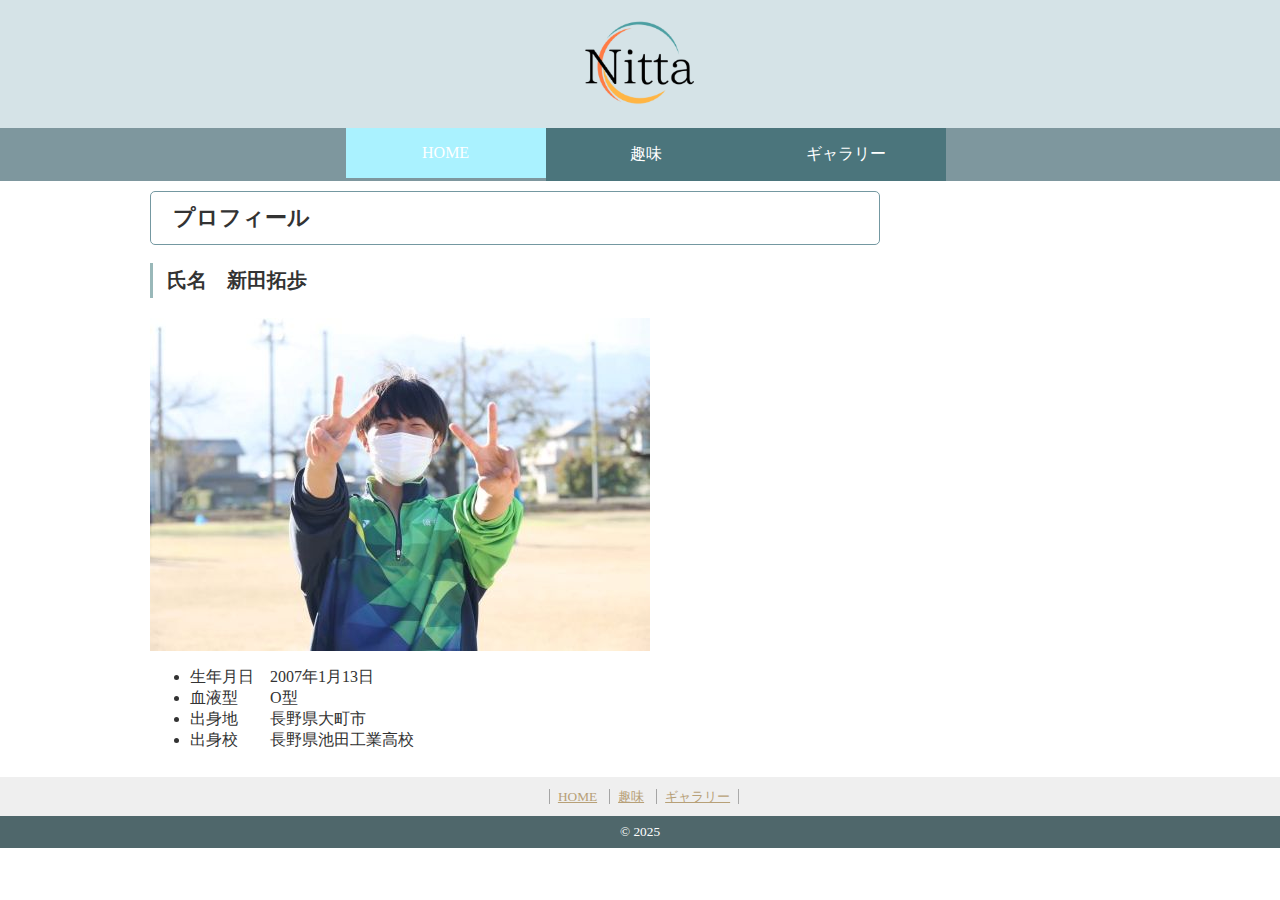
<file: index.html>
<!-- トップページ -->
<!DOCTYPE html>
<html lang="en">

<head>
    <meta charset="UTF-8">
    <meta name="viewport" content="width=device-width, initial-scale=1.0">
    <title>自己紹介サイト</title>
    <link rel="icon" href="./images/IMG_3093.jpg">
    <link rel="apple-touch-icon" href="./images/IMG_3093.jpg">
    <!-- CSSとの接続 -->
    <link rel="stylesheet" href="css/style.css">

</head>


<body>
    <!-- ヘッダー -->
    <div class="headeer">
        <div class="logo">
            <a href="index.html">
        <img src="./images/Nittatisai.png" alt="ロゴ">
            </a>
        </div>

        <!-- ナビゲーション -->
        <nav id="global_navi">
            <ul>
                <li class="current"><a href="index.html">HOME</a></li>
                <li><a href="course.html">趣味</a></li>
                <li><a href="gallery.html">ギャラリー</a></li>

            </ul>
        </nav>
    </div>
    <!-- ヘッダー終了 -->



    <!-- ラッパー（覆うという意味　メインとなる枠）-->
    <!-- div　意味のないタグ　CSSやJavaScriptでデザインを指定したいときに必要となる -->
    <div id="wrapper">

        <!-- メイン -->
        <div id="main">
            <section id="point">
                <h2>プロフィール</h2>
                <section>
                    <!-- 写真 -->
                    <h3>氏名　新田拓歩</h3>
                    <img src="./images/zikosyasin.JPG"><br>
                    <ul>
                        <li>生年月日　2007年1月13日</li>
                        <li>血液型　　O型</li>
                        <li>出身地　　長野県大町市</li>
                        <li>出身校　　長野県池田工業高校</li>

                    </ul>
                </section>
            </section>
        </div>
        <!-- メイン終了 -->

        <!-- サイド -->
        <!-- aside　サイドバーによく使われる -->
       


    </div>
    <!-- ラッパー終了 -->

    <!-- フッター -->
    <footer>
        <div id="footer">
            <ul>
                <li><a href="index.html">HOME</a></li>
                <li><a href="course.html">趣味</a></li>
                <li><a href="gallery.html">ギャラリー</a></li>

            </ul>
        </div>
        <!-- small　意味合いを弱める（文字が小さく表現される） -->
        <!-- &copy;　特殊文字が出力される　※他にもいっぱいある！ -->
        <small>&copy; 2025</small>
    </footer>
    <!-- フッター終了 -->

</body>


</html>
</file>
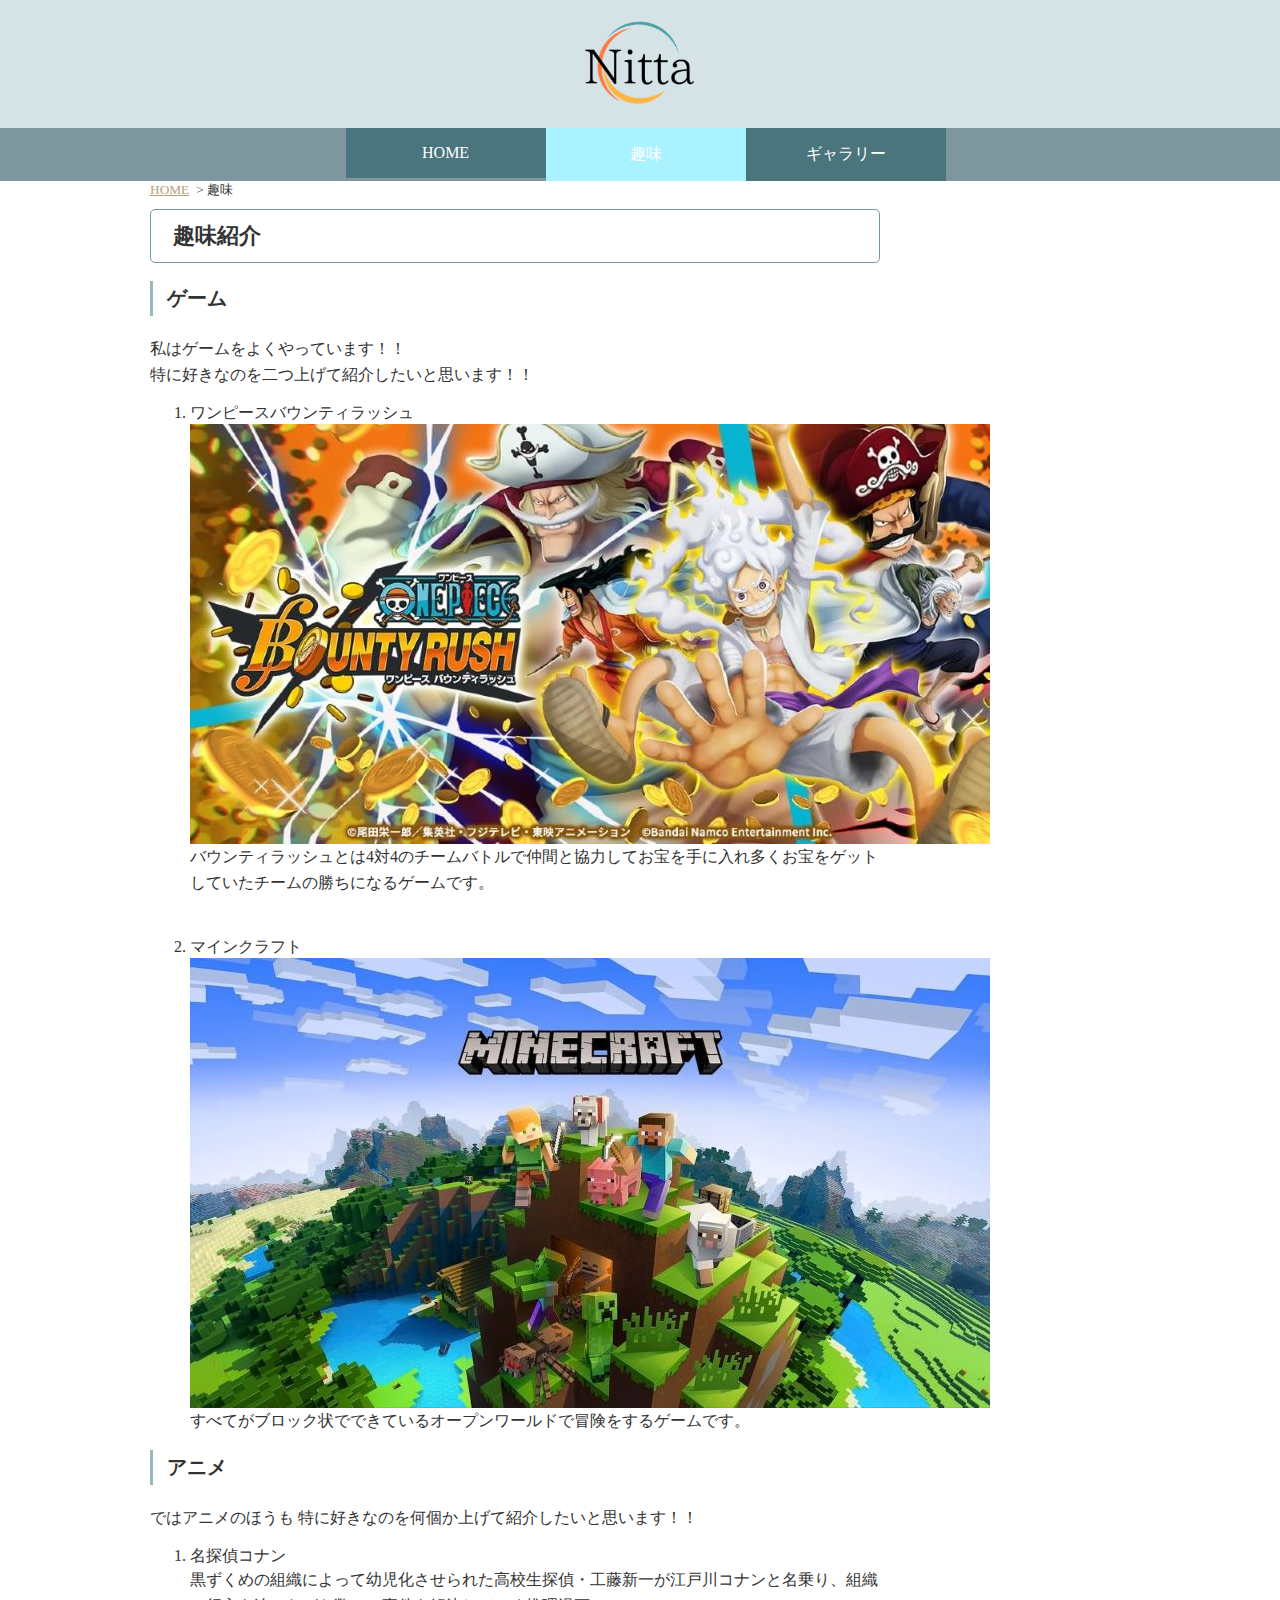
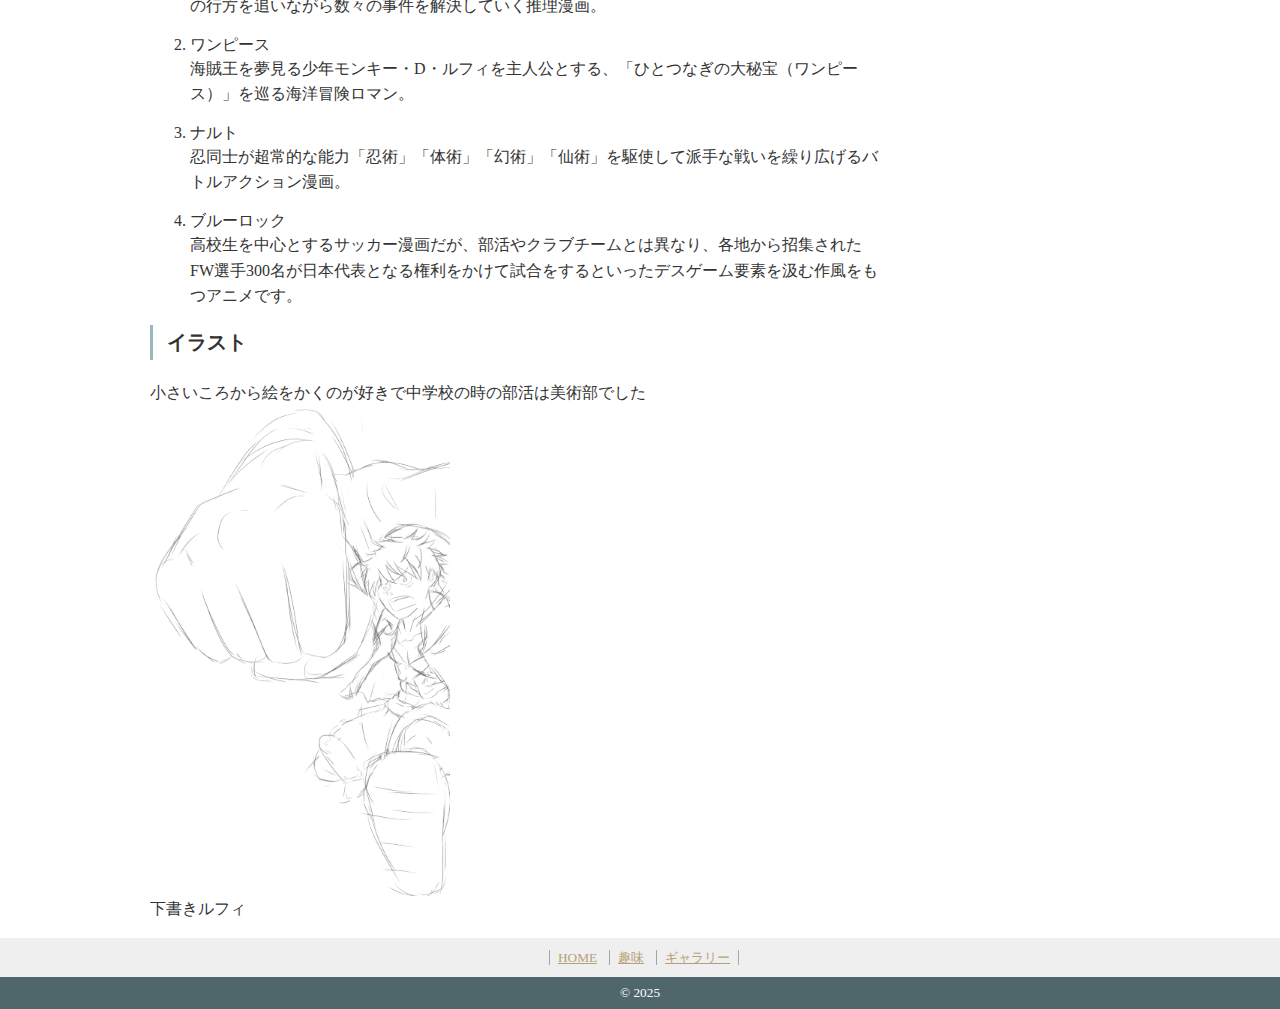
<file: course.html>
<!-- 講座案内ページ -->
<!DOCTYPE html>
<html lang="en">

<head>
    <meta charset="UTF-8">
    <meta name="viewport" content="width=device-width, initial-scale=1.0">
    <title>自己紹介サイト</title>
    <link rel="icon" href="./images/IMG_3093.jpg">
    <link rel="apple-touch-icon" href="./images/IMG_3093.jpg">
    <!-- CSSとの接続 -->
    <link rel="stylesheet" href="css/style.css">
</head>


<body>
    <!-- ヘッダー -->

    <div class="headeer">
        <div class="logo">
            <a href="index.html">
        <img src="./images/Nittatisai.png" alt="ロゴ">
            </a>
        </div>

        <!-- ナビゲーション -->
        <nav id="global_navi">
            <ul>
                <li><a href="index.html">HOME</a></li>
                <li class="current"><a href="course.html">趣味</a></li>
                <li><a href="gallery.html">ギャラリー</a></li>

            </ul>
        </nav>
    </div>
    <!-- ヘッダー終了 -->

    <!-- ラッパー（覆うという意味　メインとなる枠）-->
    <!-- div　意味のないタグ　CSSやJavaScriptでデザインを指定したいときに必要となる -->
    <div id="wrapper">

        <!-- メイン -->
        <div id="main">
            <!-- パンくずリスト -->
            <div id="breadcrumb">
                <!-- ol 箇条書き（順番ありver)  -->
                <ol>
                    <li><a href="index.html">HOME</a></li>
                    <li>趣味</li>
                </ol>
            </div>

            <article>
                
                    <h2>趣味紹介</h2>


                    <section>
                        <h3>ゲーム</h3>
                        <p>私はゲームをよくやっています！！<br>
                            特に好きなのを二つ上げて紹介したいと思います！！</p>
                    <ol>
                        <li>ワンピースバウンティラッシュ</li>
                        <img src="./images/baunteli.jpg" alt="syasin">
                        <p>バウンティラッシュとは4対4のチームバトルで仲間と協力してお宝を手に入れ多くお宝をゲットしていたチームの勝ちになるゲームです。<br>
                        <br>
                        </p>

                        <li>マインクラフト</li>
                        <img src="./images/1280_Minecraft_top.jpg" alt="syasin">
                        <p>すべてがブロック状でできているオープンワールドで冒険をするゲームです。<br>
                            

                        </p>


                    </ol>
                    </section>

                    <section>
                        <h3>アニメ</h3>
                        <p>ではアニメのほうも
                            特に好きなのを何個か上げて紹介したいと思います！！</p>
                    <ol>
                        <li>名探偵コナン</li>
                        <p>黒ずくめの組織によって幼児化させられた高校生探偵・工藤新一が江戸川コナンと名乗り、組織の行方を追いながら数々の事件を解決していく推理漫画。<br>
                        </p>
                        <li>ワンピース</li>
                        <p>海賊王を夢見る少年モンキー・D・ルフィを主人公とする、「ひとつなぎの大秘宝（ワンピース）」を巡る海洋冒険ロマン。</p>
                        <li>ナルト</li>
                        <p>忍同士が超常的な能力「忍術」「体術」「幻術」「仙術」を駆使して派手な戦いを繰り広げるバトルアクション漫画。</p>
                        <li>ブルーロック</li>
                        <p>高校生を中心とするサッカー漫画だが、部活やクラブチームとは異なり、各地から招集されたFW選手300名が日本代表となる権利をかけて試合をするといったデスゲーム要素を汲む作風をもつアニメです。</p>
                        

                    </ol>
                    </section>

                    <section>
                        <h3>イラスト</h3>
                        <p>小さいころから絵をかくのが好きで中学校の時の部活は美術部でした
                            <img src="./images/無題27_20250516101930.PNG"><br>下書きルフィ</li>
                        </p>
                    </section>

                
            </article>



        </div>
        <!-- メイン終了 -->

       


    </div>
    <!-- ラッパー終了 -->

 <!-- フッター -->
    <footer>
        <div id="footer">
            <ul>
                <li><a href="index.html">HOME</a></li>
                <li><a href="course.html">趣味</a></li>
                <li><a href="gallery.html">ギャラリー</a></li>

            </ul>
        </div>
        <!-- small　意味合いを弱める（文字が小さく表現される） -->
        <!-- &copy;　特殊文字が出力される　※他にもいっぱいある！ -->
        <small>&copy; 2025</small>
    </footer>
    <!-- フッター終了 -->


</body>


</html>
</file>
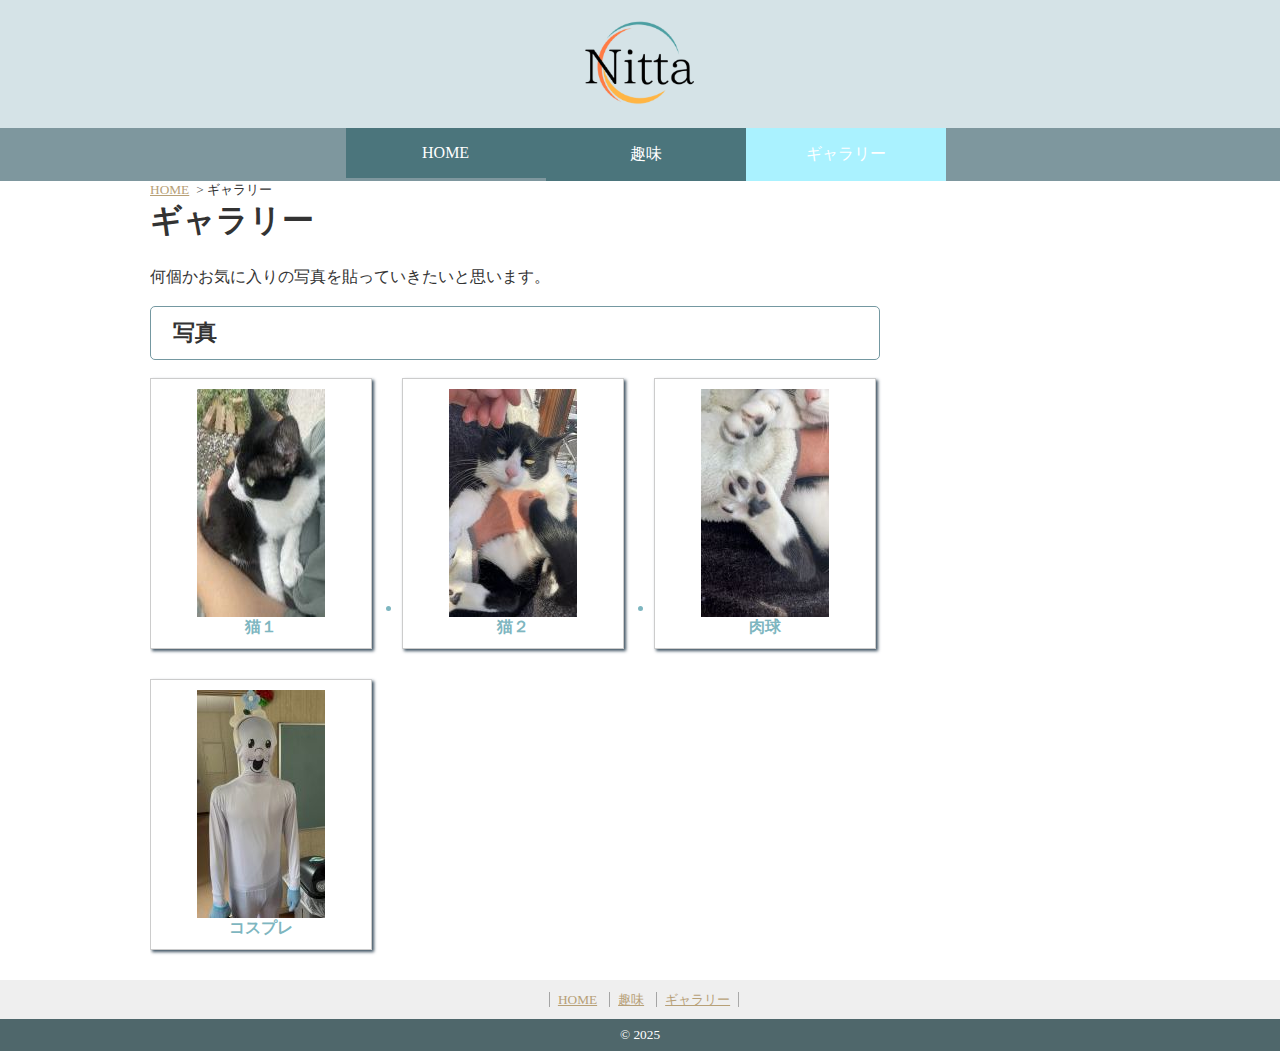
<file: gallery.html>
<!-- ギャラリーページ -->
<!DOCTYPE html>
<html lang="en">

<head>
    <meta charset="UTF-8">
    <meta name="viewport" content="width=device-width, initial-scale=1.0">
    <title>自己紹介サイト</title>
    <link rel="icon" href="./images/IMG_3093.jpg">
    <link rel="apple-touch-icon" href="./images/IMG_3093.jpg">
    <!-- CSSとの接続 -->
    <link rel="stylesheet" href="css/style.css">
</head>


<body>
     <!-- ヘッダー -->
    <div class="headeer">
        <div class="logo">
            <a href="index.html">
        <img src="./images/Nittatisai.png" alt="ロゴ">
            </a>
        </div>

        <!-- ナビゲーション -->
        <nav id="global_navi">
            <ul>
                <li><a href="index.html">HOME</a></li>
                <li><a href="course.html">趣味</a></li>
                <li class="current"><a href="gallery.html">ギャラリー</a></li>


            </ul>
        </nav>
    </div>
    <!-- ヘッダー終了 -->

    <!-- ラッパー（覆うという意味　メインとなる枠）-->
    <!-- div　意味のないタグ　CSSやJavaScriptでデザインを指定したいときに必要となる -->
    <div id="wrapper">

        <!-- メイン -->
        <div id="main">
            <!-- パンくずリスト -->
            <div id="breadcrumb">
                <!-- ol 箇条書き（順番ありver)  -->
                <ol>
                    <li><a href="index.html">HOME</a></li>
                    <li>ギャラリー</li>
                </ol>
            </div>

            <!-- article　記事やニュース、レビューなどを書くときに使われる -->
            <article>
                <h1>ギャラリー</h1>
                <p class="lead">何個かお気に入りの写真を貼っていきたいと思います。</p>
                <!-- section　内容を小分けにしたいときに使われる -->
                <section id="gallery">
                    <h2>写真</h2>
                    <ul>
                        <li><img src="./images/neko1_resized.jpg"><br>猫１</li>
                        <li><img src="./images/neko2.jpg"><br>猫２</li>
                        <li><img src="./images/neko3.jpg"><br>肉球</li>
                        <li><img src="./images/image.JPG"><br>コスプレ</li>
               
                    </ul>
                </section>
            </article>
        </div>
        <!-- メイン終了 -->

        <!-- サイド -->
        <!-- aside　サイドバーによく使われる -->
       


    </div>
    <!-- ラッパー終了 -->

 <!-- フッター -->
    <footer>
        <div id="footer">
            <ul>
                <li><a href="index.html">HOME</a></li>
                <li><a href="course.html">趣味</a></li>
                <li><a href="gallery.html">ギャラリー</a></li>

            </ul>
        </div>
        <!-- small　意味合いを弱める（文字が小さく表現される） -->
        <!-- &copy;　特殊文字が出力される　※他にもいっぱいある！ -->
        <small>&copy; 2025</small>
    </footer>
    <!-- フッター終了 -->


</body>


</html>
</file>
<file: css/style.css>
@charset "utf-8";

body {
    /* ボディの外側の余白 */
    margin: 0;
    /* ボディの内側の余白 */
    padding: 0;
    color: #333;
}

/* a（リンク）を装飾 */
a {
    /* 色を変える */
    color: #b7a077;
}

/* 開いた済みリンクという意味 */
a:visited {
    color: #a8a8a8;
}

/* マウスポインタが乗ったリンクという意味 */
a:hover {
    color: #988564;
    /* 文字を太くする */
    font-weight: bold;
    /* 文字の装飾を無くす（リンクの下線が無くなる） */
    text-decoration: none;
}

/* 画像リンクに対してマウスポインタが乗った状態 */
a:hover img {
    /* 透明度を変える */
    opacity: 0.7;
}

h1,
h2,
h3,
h4,
h5,
h6 {
    /* 見出しの上の外余白を0にする */
    margin-top: 0;
}

p {
    /* 文字の上の外余白を0にする */
    margin-top: 0;
    /* 行間の指定 */
    line-height: 1.6;
}

img {
    /* 行の下端揃え */
    vertical-align: bottom;
}

/* divタグ id="main"の中のh1タグを装飾 */

/* divタグ id="main"の中のh2タグを装飾 */
#main h2 {
    margin-top: 10px;
    /* 文字の大きさ */
    font-size: 22px;
    /* 上下左右に線（実線）を引く */
    border: 1px solid #7498a1;
    /* 内余白 上下　左右*/
    padding: 11px 22px;
    /* 線の角に丸みを出す */
    border-radius: 5px;
}

/* divタグ id="main"の中のh3タグを装飾 */
#main h3 {
    /* 文字の大きさ */
    font-size: 20px;
    /* 左に実線引く */
    border-left: solid 3px #99b8b9;
    /* 上　、右、下、左に内余白 */
    padding: 4px 9px 4px 14px;

}

.logo {
    text-align: center;
    background-color: #d5e3e7;

}

.logo img {
    display: inline-block;

    width: 10%;

}




#global_navi {
    text-align: center;
    background-color: #7e979e;
    /* 幅 */
    width: auto;
    /* 上で書いたfloatを解除する */
    clear: both;
    /* 高さを調整、かぶりをなくす */
    overflow: hidden;
    /* 余白 */
    margin: 0 auto;

}

#global_navi ul {

    /* display: flex; */
    list-style: none;
    margin: 0;
    padding-left: 27%;

}

#global_navi ul li {
    /* 幅 */
    width: 200px;
    /* 左に浮かせる */
    float: left;
    /* 右余白 */

    /* 文字の中央揃え */
    text-align: center;

}

#global_navi ul li a {
    /* リンクのクリック操作範囲をブロック状にする */
    display: block;
    /* 内側余白 */
    padding: 16px;
    /* 背景色 */
    background-color: #4b757c;
    /* 文字の色 */
    color: #fff;
    /* 文字のデコレーション無くす */
    text-decoration: none;

    /* アニメーションを効果　背景色を２秒かけて変化させる */
    transition: background-color 1.0s linear;
}

/* 今いるページのナビを表す */
#global_navi ul li.current a {
    /* 背景色 */
    background-color: #aaf2ff;
}

/* マウスポインタを乗せたナビ */
#global_navi ul li a:hover {
    /* 背景色 */
    background-color: #7db9c4;
}

/* divタグ　id="wrapper" */
#wrapper {
    /* 幅 */
    width: 980px;
    /* 余白　上下、左右 */
    margin: 0 auto;
    /* 高さを確保（かぶりなし） */
    overflow: hidden;
}

/* div id="main" */
#main {
    /* 幅 */
    width: 730px;
    /* 左に浮かせる */
    float: left;
}






footer {
    /* 背景色 */
    background-color: #4f676b;
    /* 文字の中央揃え */
    text-align: center;
}

footer #footer {
    /* 背景色 */
    background-color: #efefef;
    /* 内余白　上下　左右 */
    padding: 10px 0;
}

footer #footer ul {
    /* 箇条書きスタイル（・）無し */
    list-style: none;
    /* 外余白 */
    margin: 0;
    /* 内余白 */
    padding: 0;
}

footer #footer li {
    /* インライン（ブロックレベル） */
    display: inline;
    /* 左に実線 */
    border-left: solid 1px #a5a5a5;
    /* 左に外余白 */
    margin-left: 8px;
    /* 左に内余白 */
    padding-left: 8px;
    /* 文字の大きさ　小さく */
    font-size: smaller;
}

/* フッターのナビの一番最後 */
footer #footer li:last-child {
    /* 右に実線 */
    border-right: solid 1px #aaa;
    /* 内余白 */
    padding: 0 8px;
}

footer small {
    /* ブロック */
    display: block;
    /* 内余白 */
    padding: 8px 0;
    /* 文字の色 */
    color: #fff;
}

/* パンくずリスト */
#breadcrumb {
    /* 文字の大きさ　小さく */
    font-size: smaller;
}

#breadcrumb ol {
    /* 箇条書きのスタイルをなくす */
    list-style: none;
    /* 外余白 */
    margin: 0;
    /* 内余白 */
    padding: 0;
}

#breadcrumb ol li {
    /* 横並びにする */
    display: inline;
}

/* パンくずリストの一個ずつの後 */
#breadcrumb ol li::after {
    /* >を付ける */
    content: ">";
    /* 左内余白 */
    padding-left: 7px;
}

/* パンくずリストの最後の>を消す */
/* last-child 箇条書きの最期を指定 */
#breadcrumb ol li:last-child::after {
    /* 文字をなくす */
    content: none;
}

/* index.html用 */
#main_visual {
    /* 幅 */
    width: 980px;
    /* 高さ */
    height: 440px;
    /* 外余白　上、左右、下 */
    margin: 0 auto 48px;
}

#point section {
    /* 外余白 */
    margin-bottom: 10px;
    /* 高さ調整、かぶりをなくす */
    overflow: hidden;
}

#point figure {
    /* 右に浮かせる */
    float: right;
    /* 外余白　上、右、下、左 */
    margin: 0 0 0 16px;
}

#point figcaption {
    /* 文字の大きさ */
    font-size: 12px;
    /* 文字の色 */
    color: #9eabbb;
    /* 文字の配置　中央揃え */
    text-align: center;
}

/* 日付 */
#news dt {
    /* 幅 */
    width: 8em;
    /* 左に浮かせる */
    float: left;
    /* 外下余白 */
    margin-bottom: 10px;
    /* 浮かせるのをなくす */
    clear: both;
}

/* 内容 */
#news dd {
    /* 外左余白 */
    margin-left: 8em;
    /* 外下余白 */
    margin-bottom: 10px;
}

/* index.html用終了 */

/* course.html用 */
table {
    /* 幅 */
    width: 100%;
    /* セル同士の線が重なるように作成 */
    border-collapse: collapse;
    /* 外下余白 */
    margin-bottom: 16px;
}

th,
td {
    border: 1px solid #c7c7c7;
    padding: 8px;
}

th {
    /* 背景色 */
    background-color: #f1ede4;
    /* 左揃え */
    text-align: left;
    /* 幅 */
    width: 5em;
}

/* course.html用終了 */

/* gallery.html用 */
#gallery ul {
    padding: 0;
}

#gallery ul li {
    /* 幅 */
    width: 220px;
    /* 外余白 */
    margin: 0 30px 30px 0;
    /* 内余白 */
    padding: 10px 0;
    /* 上下左右に実線を引く */
    border: solid 1px #ccc;
    /* 文字の中央揃え */
    text-align: center;
    /* 文字の色 */
    color: #7eb6c0;
    /* 文字を太くする */
    font-weight: bold;
    /* 影を付ける */
    box-shadow: 2px 2px 3px rgb(63, 83, 99);
    /* 左に浮かせる */
    float: left;
}

/* ３つ（３の倍数番目を指定）ずつに並べる指定 */
#gallery ul li:nth-child(3n) {
    margin-right: 0;
}

/* gallery.html用終了 */

/* contact.html用 */



/* ===== スマホ表示用のCSS開始 ===== */
@media screen and (max-width: 480px) {

    body {
        padding: 10px;
    }

    #wrapper,
    #main_visual {
        width: 100%;
        margin: 0;
        overflow: hidden;
    }

    #main {
        width: 100%;
        float: none;
    }

    #global_navi ul {
        padding-left: 0;
        display: block;
    }

    #global_navi ul li {
        float: none;
        width: 100%;
        margin: 0;
    }

    #global_navi ul li a {
        padding: 12px;
    }

    .logo img {
        width: 60%;
    }

    #point figure {
        float: none;
        display: block;
        margin: 10px auto;
        text-align: center;
    }

    #news dt,
    #news dd {
        float: none;
        width: 100%;
        margin: 0 0 10px 0;
    }

    #gallery ul li {
        float: none;
        width: 100%;
        margin: 0 0 20px 0;
    }

    table,
    th,
    td {
        display: block;
        width: 100%;
    }

    th {
        text-align: left;
        width: 100%;
    }

    #entry #name,
    #entry #email,
    #entry #detail {
        width: 100%;
    }

    #entry dl dt,
    #entry dl dd {
        float: none;
        width: 100%;
        margin-left: 0;
    }

    #entry dl dd {
        border-left: none;
    }

    #entry #submit_button {
        width: 90%;
    }
     /* ▼ 画像がはみ出さないようにする */
    img {
        max-width: 100%;
        height: auto;
    }

    #point figure {
        float: none;
        display: block;
        margin: 10px auto;
        text-align: center;
    }

    #news dt,
    #news dd {
        float: none;
        width: 100%;
        margin: 0 0 10px 0;
    }

    #gallery ul li {
        float: none;
        width: 100%;
        margin: 0 0 20px 0;
    }

    table,
    th,
    td {
        display: block;
        width: 100%;
    }

    th {
        text-align: left;
        width: 100%;
    }

    #entry #name,
    #entry #email,
    #entry #detail {
        width: 100%;
    }

    #entry dl dt,
    #entry dl dd {
        float: none;
        width: 100%;
        margin-left: 0;
    }

    #entry dl dd {
        border-left: none;
    }

    #entry #submit_button {
        width: 90%;
    }
}
/* ===== スマホ表示用のCSS終了 ===== */
</file>
